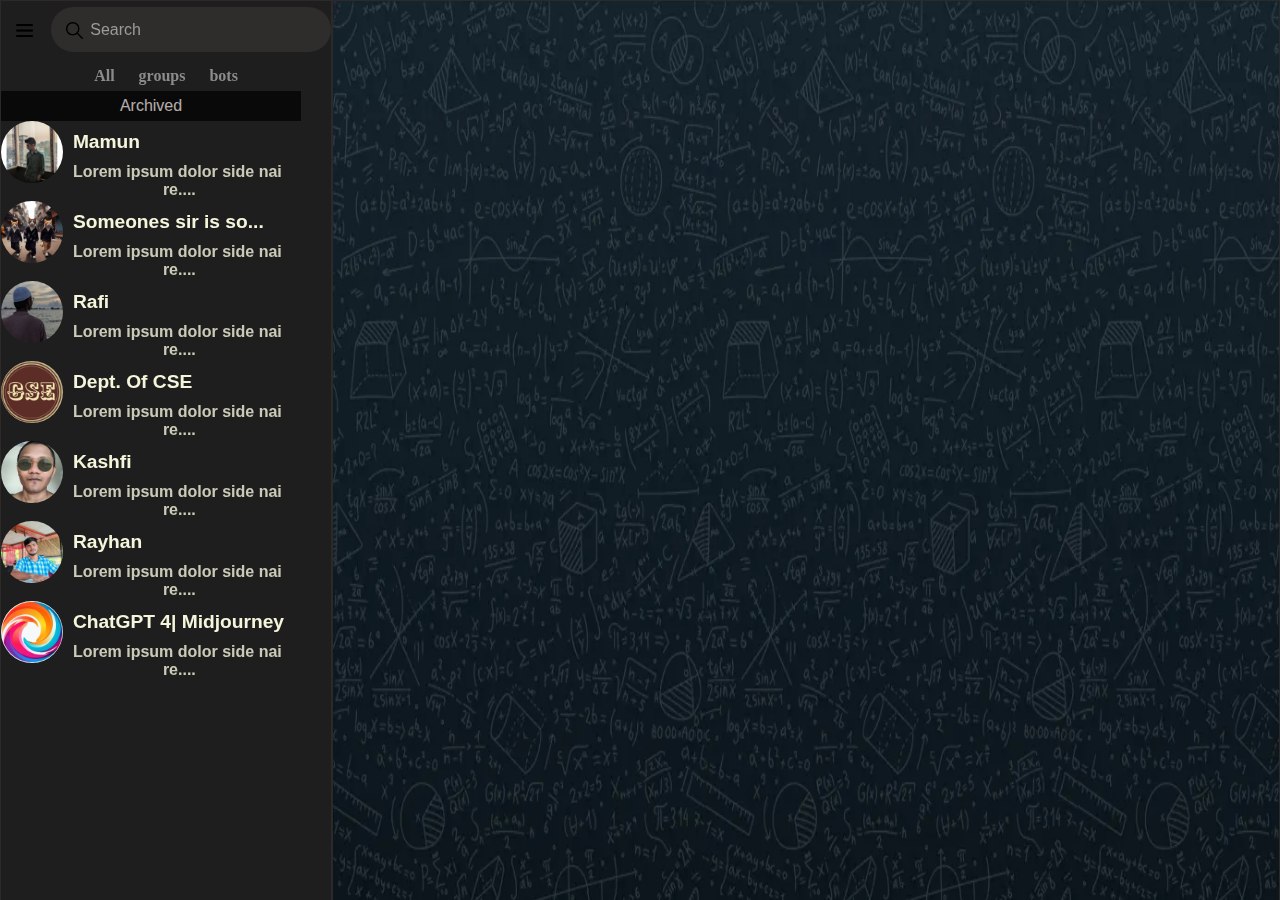
<file: telegram clone/index.html>
<!DOCTYPE html>
<html lang="en">

<head>
    <meta charset="UTF-8" />
    <meta name="viewport" content="width=device-width, initial-scale=1.0" />
    <title>Telegram</title>
    <link rel="stylesheet" href="./style.css" />
</head>

<body>
    <main class="container">
        <div class="box">
            <!-- <div class="box-head"><b>Welcome to the chatBOT</b> </div> -->
            <div>
                <div class="left-head">
                    <div class="open-menu">
                        <img width="60%" src="./src/open menu.png" alt="">

                    </div>

                    <div class="search">
                        <div class="search-icon">

                            <img width="70%" src="./src/search.png" alt="">
                        </div>
                        <span>Search</span>
                    </div>
                </div>
                <div align="center" class="text-line">
                    <span>All</span>
                    <span>groups</span>
                    <span>bots</span>
                </div>

            </div>


            <div class="chat-box">
                <div class="archive">Archived</div>

                <div class="box-in-the-box">
                    <div class="box-in-the-box">
                        <div class="chat-image">

                            <img width="100%" src="./src/mamun.jpg" alt="">
                        </div>
                        <div class="massage">
                            <p>Mamun</p>
                            <span>Lorem ipsum dolor side nai re....</span>
                        </div>
                    </div>
                </div>
                <div class="box-in-the-box">
                    <div class="box-in-the-box">
                        <div class="chat-image">

                            <img width="100%" src="./src/someone.jpg" alt="">
                        </div>
                        <div class="massage">
                            <p>Someones sir is so...</p>
                            <span>Lorem ipsum dolor side nai re....</span>
                        </div>
                    </div>
                </div>

                <div class="box-in-the-box">
                    <div class="box-in-the-box">
                        <div class="chat-image">

                            <img width="100%" src="./src/rafi.jpg" alt="">
                        </div>
                        <div class="massage">
                            <p>Rafi</p>
                            <span>Lorem ipsum dolor side nai re....</span>
                        </div>
                    </div>
                </div>
                <div class="box-in-the-box">
                    <div class="box-in-the-box">
                        <div class="chat-image">

                            <img width="100%" src="./src/cse.jpg" alt="">
                        </div>
                        <div class="massage">
                            <p>Dept. Of CSE</p>
                            <span>Lorem ipsum dolor side nai re....</span>
                        </div>
                    </div>
                </div>
                <div class="box-in-the-box">
                    <div class="box-in-the-box">
                        <div class="chat-image">

                            <img width="100%" src="./src/kashfi.jpg" alt="">
                        </div>
                        <div class="massage">
                            <p>Kashfi</p>
                            <span>Lorem ipsum dolor side nai re....</span>
                        </div>
                    </div>
                </div>
                <div class="box-in-the-box">
                    <div class="box-in-the-box">
                        <div class="chat-image">

                            <img width="100%" src="./src/rayhan.jpg" alt="">
                        </div>
                        <div class="massage">
                            <p>Rayhan</p>
                            <span>Lorem ipsum dolor side nai re....</span>
                        </div>
                    </div>
                </div>
                <div class="box-in-the-box">
                    <div class="box-in-the-box">
                        <div class="chat-image">

                            <img width="100%" src="./src/chatgpt.jpg" alt="">
                        </div>
                        <div class="massage">
                            <p>ChatGPT 4| Midjourney</p>
                            <span>Lorem ipsum dolor side nai re....</span>
                        </div>
                    </div>
                </div>

        </div>

        </div>
        <div class="box">
            <div class="right-box-image">
                <img height="100%" width="100%" src="./src/bg-img.webp" alt="">
            </div>
    </main>
</body>

</html>
</file>
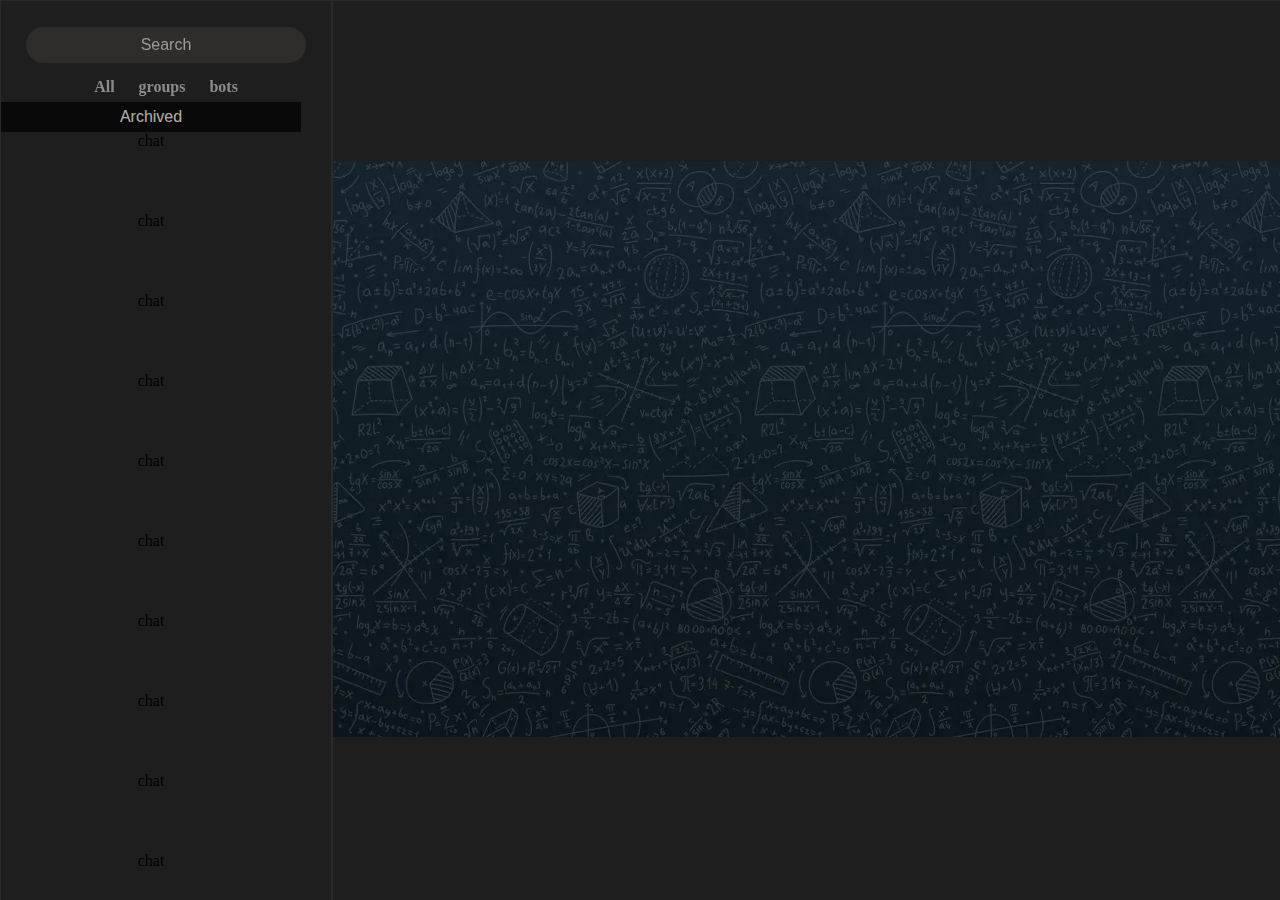
<file: telegram clone/extra.html>
<!DOCTYPE html>
<html lang="en">
  <head>
    <meta charset="UTF-8" />
    <meta name="viewport" content="width=device-width, initial-scale=1.0" />
    <title>task</title>
    <link rel="stylesheet" href="./style.css" />
  </head>

  <body>
    <main class="container">
      <div class="box">
        <!-- <div class="box-head"><b>Welcome to the chatBOT</b> </div> -->
        <div class="search">Search</div>
        <div class="text-line">
          <span>All</span>
          <span>groups</span>
          <span>bots</span>
        </div>
        <div class="chat-box">
         <div class="archive">Archived</div>

       <div class="box-in-the-box">chat</div>
        <div class="box-in-the-box">chat</div>
        <div class="box-in-the-box">chat</div>
        <div class="box-in-the-box">chat</div>
        <div class="box-in-the-box">chat</div>
        <div class="box-in-the-box">chat</div>
        <div class="box-in-the-box">chat</div>
        <div class="box-in-the-box">chat</div>
        <div class="box-in-the-box">chat</div>
        <div class="box-in-the-box">chat</div>
        <div class="box-in-the-box">chat</div>
        <div class="box-in-the-box">chat</div>
        <div class="box-in-the-box">chat</div>

        </div>

        
        
      </div>
      <div class="box">
        <div>
            <img src="./src/bg-img.webp" alt="">
        </div>
      </div>
    </main>
  </body>
</html>
</file>
<file: telegram clone/style.css>
* {
    margin: 0;
    padding: 0;
}

body {
    background-color: rgb(31, 30, 30);

}

.container {
    display: grid;
    grid-template-columns: 1fr 3fr;
    height: 100vh;
    width: 100vw;
    position: fixed;
    /* justify-content: center; */
    /* align-items: center; */
}

.box {
    border: 1px solid rgb(46, 41, 41);
    /* background-color: rgb(152, 176, 197); */
    height: 100vh;
    display: flex;
    justify-content: center;
    align-items: center;
    flex-direction: column;

}

.right-box-image {
    height: 102vw;
    /* width: 100vw; */

}

.box-head {
    /* border: 5px solid rgb(0, 0, 0); */
    border-radius: 5px;
    height: 50px;
    width: 200px;
    background-color: orange;
    display: flex;
    justify-content: center;
    align-items: center;
    margin-top: 15px;
    margin-bottom: 30px;
}

.left-head {
    margin-top: -20px;
    /* margin-bottom: 20px; */
    display: grid;
    grid-template-columns: 1fr 1fr;
    /* margin: 10px; */


}

.open-menu {
    padding-left: 15px;
    margin-top: 41px;
    margin-right: 7px;
}

.search {
    /* border: 2px solid rgb(243, 243, 243); */
    background-color: rgb(47 45 44);
    color: rgb(158, 154, 154);
    border-radius: 26px;
    height: 45px;
    width: 280px;
    margin-top: 26px;
    margin-bottom: 32px;
    /* position: fixed; */
    display: flex;
    justify-content: center;
    align-items: center;
    font-family: 'Franklin Gothic Medium', 'Arial Narrow', Arial, sans-serif;

}

.search-icon {
    margin-top: 6px;
    margin-left: 15px;
    margin-right: 0px;
}

.search span {

    margin-right: 190px;
    margin-left: 0px;
}

.text-line {
    margin-top: -17px;
    margin-bottom: 6px;
}

.text-line span {
    opacity: 0.7;
    padding: 10px;
    color: rgb(187, 185, 185);
    font-size: 100%;
    font-weight: bold;
}

.archive {
    opacity: 0.7;
    /* border: 2px solid rgb(243, 243, 243); */
    background-color: black;
    color: rgb(247, 233, 233);
    /* border-radius: 30px; */
    height: 30px;
    width: 300px;
    /* margin-bottom:; */
    margin: 0px;
    display: flex;
    justify-content: center;
    align-items: center;
    font-family: 'Franklin Gothic Medium', 'Arial Narrow', Arial, sans-serif;

}

.chat-box {
    height: 1000px;
    width: 300px;
    padding-right: 30px;
    /* padding-bottom: 0px; */
    /* padding-top: 0px; */
    /* margin-bottom: 0px; */
    overflow: hidden auto;
}

.box-in-the-box {
    /* border: 1px solid rgb(54, 50, 50); */
    /* background-color: rgb(77, 77, 77); */
    border-radius: 10px;
    height: 80px;
    width: 300px;
    display: flex;
    justify-content: center;
    margin: 0px;

}

.box-in-the-box:hover {
    background-color: rgb(41, 40, 40);
}

.chat-image {

    height: 10px;
    width: 70px;
    padding-right: 100px;
    padding-left: -10px;
}

.chat-image img {
    border-radius: 40px;
}

.massage p {
    margin-left: -90px;
    margin-top: 10px;
    margin-bottom: 10px;
    font-family: 'Gill Sans', 'Gill Sans MT', Calibri, 'Trebuchet MS', sans-serif;
    font-weight: bold;
    font-size: larger;
    color: beige;

}

.massage span {
    opacity: 0.8;
    
     margin-left: -90px;
    margin-bottom: 30px;

    font-family: 'Gill Sans', 'Gill Sans MT', Calibri, 'Trebuchet MS', sans-serif;
    font-weight: bold;
    /* font-size: larger; */
    color: beige;
    /* overflow: hidden; */

}
</file>
